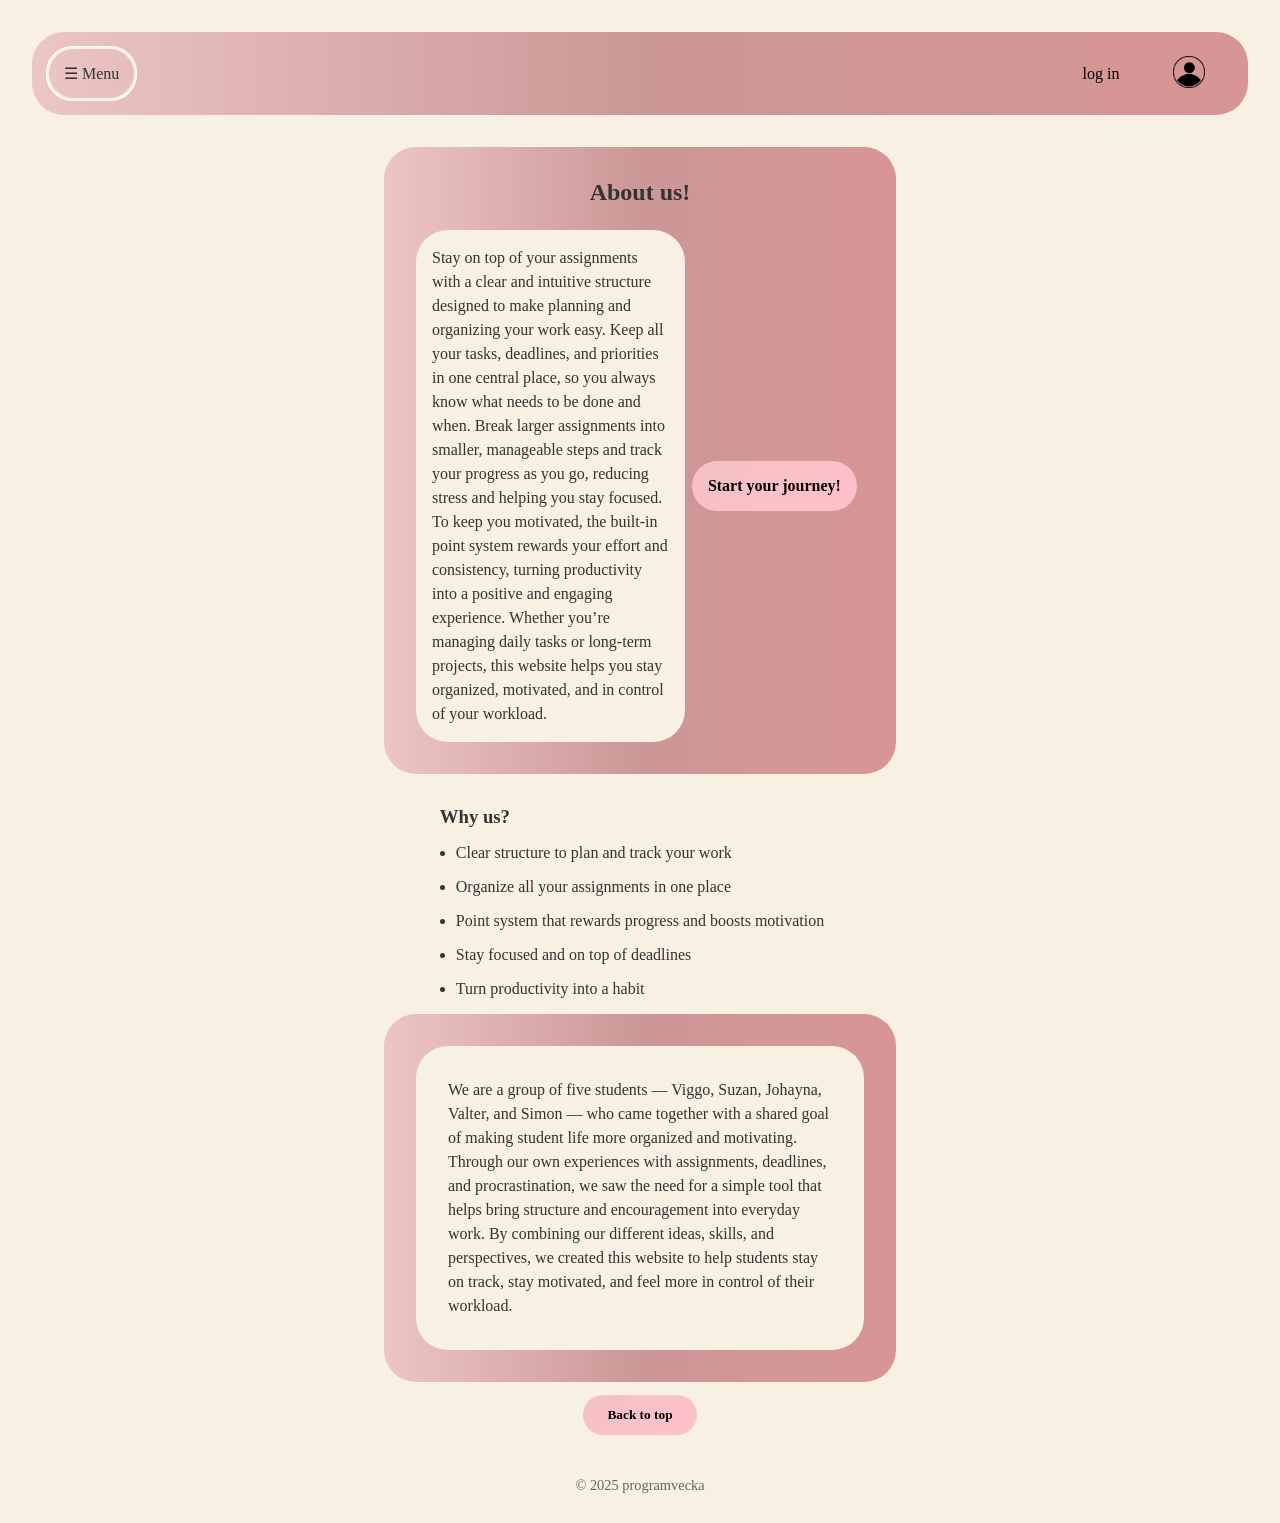
<file: index.html>
<!DOCTYPE html>
<html lang="en">
<head>
  <meta charset="UTF-8">
  <meta name="viewport" content="width=device-width, initial-scale=1.0">
  <title>Document</title>
  <link rel="stylesheet" href="style.css">
</head>
<body id="top">
  <header class="navbar">
    <div class="drop">
      <div class="hamburger">
        <p>☰ Menu</p>
      </div>
      <div class="dropdown-content">
        <nav>
          <ul>
            <a class="navlink" href="assignment.html">Assignments</a>
            <a class="navlink" href="stats.html">Current stats</a>
            <a class="navlink" href="character.html"> Character</a>
          </ul>
        </nav>
      </div>
    </div>

    <a id="login" href="login.html">log in</a>
   <a href="character.html"><img src="icon-gubbe.png" ></a> 

  </header>

  <main>

    <h1 class="loga"></h1>

    <section class="frontpage"> 
      <h2>About us!</h2>
      <div class="YUH">
        <p>Stay on top of your assignments with a clear and intuitive structure designed to make planning and organizing your work easy. Keep all your tasks, deadlines, and priorities in one central place, so you always know what needs to be done and when. Break larger assignments into smaller, manageable steps and track your progress as you go, reducing stress and helping you stay focused. To keep you motivated, the built-in point system rewards your effort and consistency, turning productivity into a positive and engaging experience. Whether you’re managing daily tasks or long-term projects, this website helps you stay organized, motivated, and in control of your workload.</p>
        <a href="login.html">Start your journey!</a>
      </div>
        
    </section>

    <section class="bullet">
      <h3>Why us?</h3>
      <ul>
        <li>Clear structure to plan and track your work</li>
        <li>Organize all your assignments in one place</li>
        <li>Point system that rewards progress and boosts motivation</li>
        <li>Stay focused and on top of deadlines</li>
        <li>Turn productivity into a habit</li>
      </ul>
    </section>

    <section class="Aboutus">
      <p id="us">We are a group of five students — Viggo, Suzan, Johayna, Valter, and Simon — who came together with a shared goal of making student life more organized and motivating. Through our own experiences with assignments, deadlines, and procrastination, we saw the need for a simple tool that helps bring structure and encouragement into everyday work. By combining our different ideas, skills, and perspectives, we created this website to help students stay on track, stay motivated, and feel more in control of their workload.</p>
    </section>

    <div id="totop">
     <button id="button"> <a href="#top">Back to top </a></button>
    </div>
  </main>

  <footer>
    <p>&copy 2025 programvecka</p>
  </footer>
  
</body>
</html>
</file>
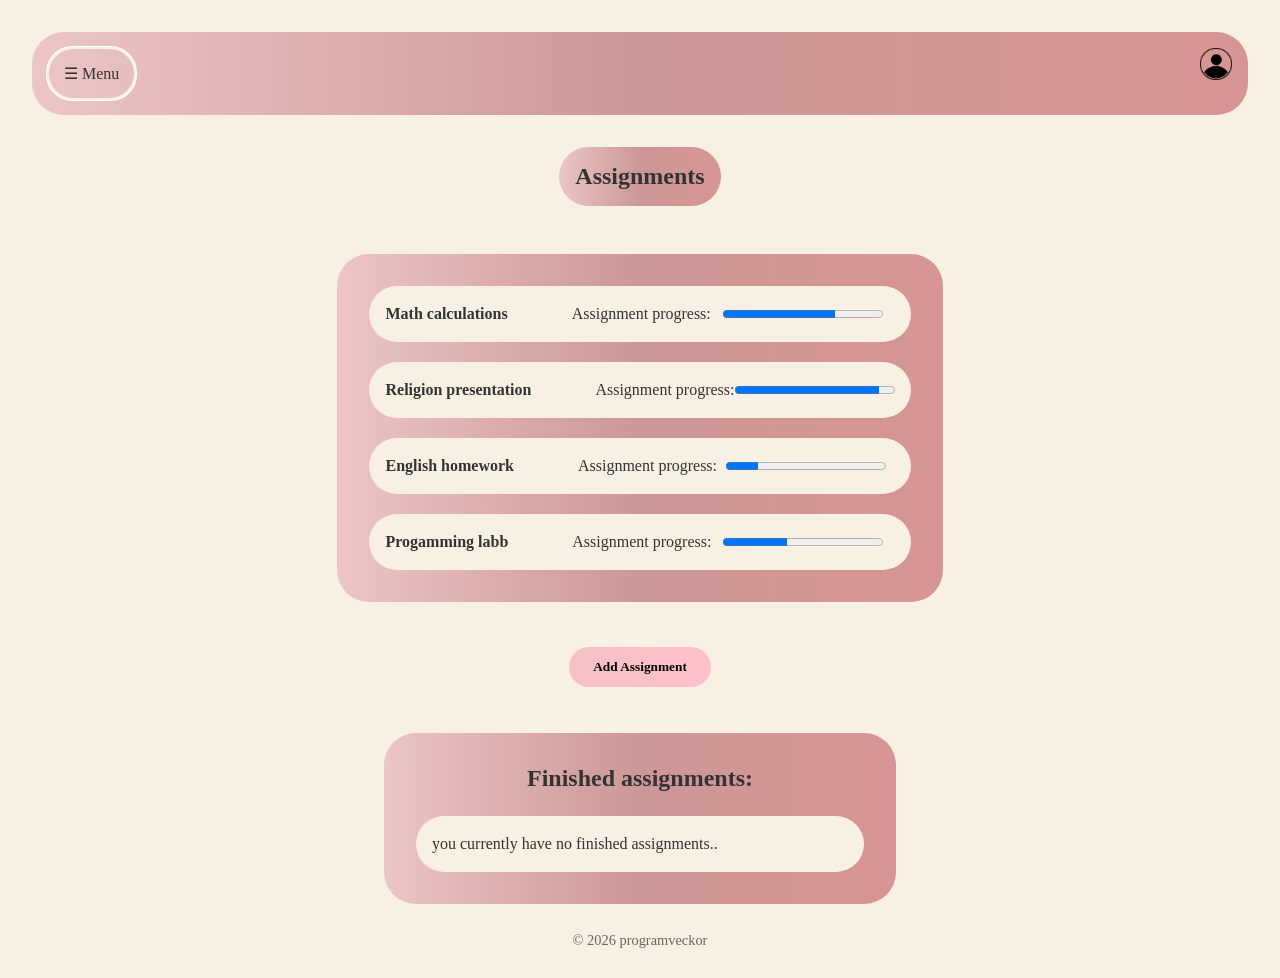
<file: assignment.html>
<!DOCTYPE html>
<html lang="en">
<head>
    <meta charset="UTF-8">
    <meta name="viewport" content="width=device-width, initial-scale=1.0">
    <title>Document</title>
    <link rel="stylesheet" href="style.css">
</head>
<body>
<header class="navbar">
  <div class="drop">
    <div class="hamburger">
       <p>☰ Menu</p>
    </div>
    <div class="dropdown-content">
      <nav>
        <ul>
          <a class="navlink" href="index.html">Home</a>
          <a class="navlink" href="assignment.html">Assignments</a>
          <a class="navlink" href="stats.html">Current stats</a>
          <a class="navlink" href="character.html">Character</a>
        </ul>
      </nav>
    </div>
  </div>

  <img src="icon-gubbe.png">
</header>
    <main>

      <section id="topassign">
        <h1>Assignments</h1>
      </section>

        <section class="assignments">
            <Div class="assign">
            <p>Math calculations</p>
            <label for="assignment"> Assignment progress:</label>
            <progress id="file" max="100" value="70">70%</progress>
          </Div>
          <Div class="assign">
            <p>Religion presentation</p>
            <label for="assignment"> Assignment progress:</label>
            <progress id="file" max="100" value="90">90%</progress>
          </Div>
          <Div class="assign">
            <p>English homework</p>
            <label for="assignment"> Assignment progress:</label>
            <progress id="file" max="100" value="20">20%</progress>
          </Div>
          <Div class="assign">
            <p>Progamming labb</p>
            <label for="assignment"> Assignment progress:</label>
            <progress id="file" max="100" value="40">40%</progress>
          </Div>
        </section>

        <section class="addAssignment">
          <button id="button">Add Assignment</button>
        </section>

        <section class="achievments">
          <h2>Finished assignments:</h2>
          <div id="done">
            <Div>
               <p>you currently have no finished assignments..</p>
          </Div>
        </section>
      </main>
      
  <footer>&copy 2026 programveckor</footer>
</body>
</html>
</file>
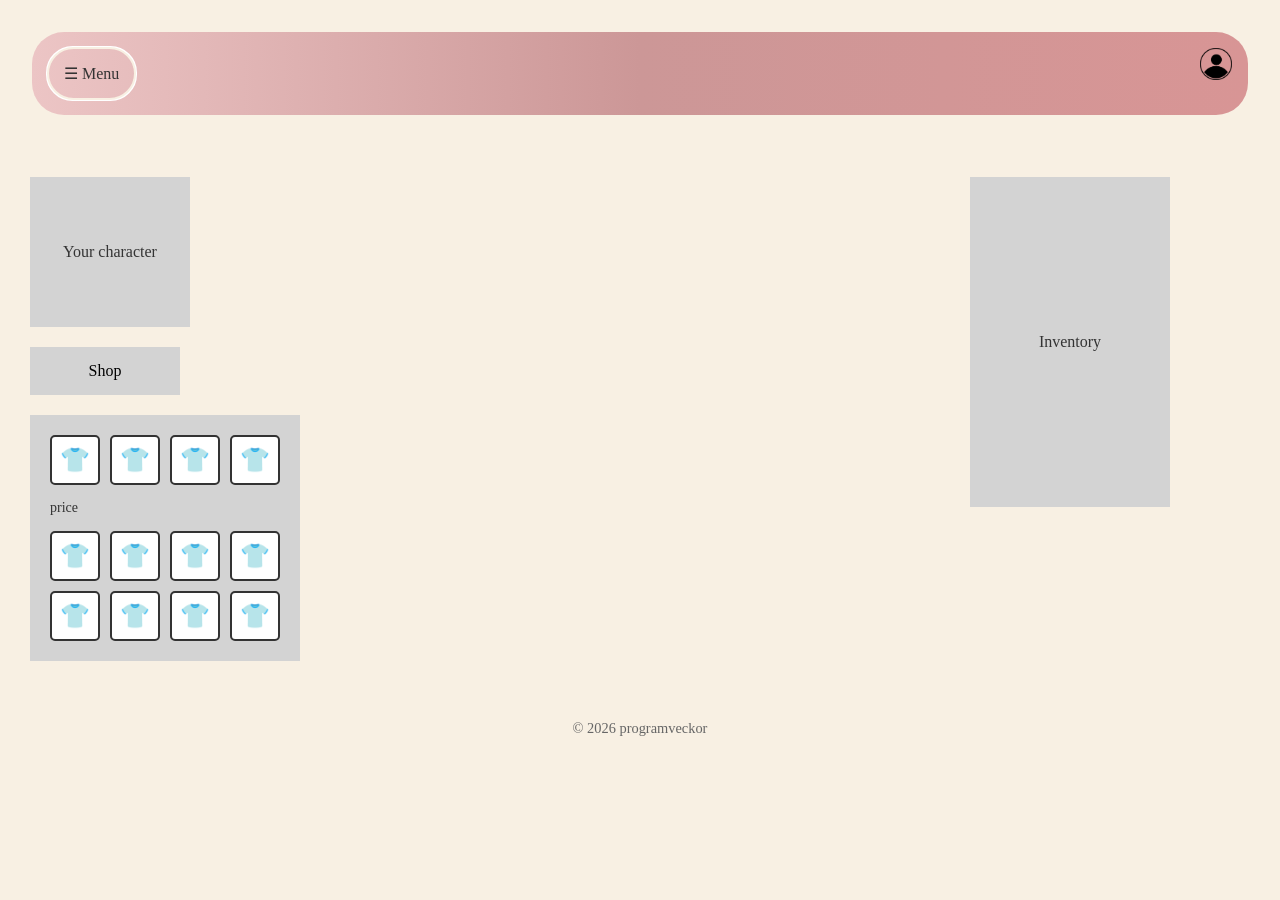
<file: character.html>
<!DOCTYPE html>
<html lang="en">
<head>
    <meta charset="UTF-8">
    <meta name="viewport" content="width=device-width, initial-scale=1.0">
    <title>Character Shop</title>
    <link rel="stylesheet" href="style.css">
</head>
<body>
<header class="navbar">
    <div class="drop">
      <div class="hamburger">
        <p>☰ Menu</p>
      </div>
      <div class="dropdown-content">
        <nav>
          <ul>
            <a class="navlink" href="index.html">Home</a>
            <a class="navlink" href="assignment.html">Assignments</a>
            <a class="navlink" href="stats.html">Current stats</a>
            <a class="navlink" href="character.html">Character</a>
          </ul>
        </nav>
      </div>
    </div>

    <img src="icon-gubbe.png">

  </header>

    <main class="container">
        <div class="left-section">
            <div class="character-box">
                <p>Your character</p>
            </div>

            <button class="shop-btn">Shop</button>

            <div class="shop-grid">
                <div class="shop-item">
                    <div class="item-icon">👕</div>
                </div>
                <div class="shop-item">
                    <div class="item-icon">👕</div>
                </div>
                <div class="shop-item">
                    <div class="item-icon">👕</div>
                </div>
                <div class="shop-item">
                    <div class="item-icon">👕</div>
                </div>
                <div class="price-label">price</div>
                <div class="shop-item">
                    <div class="item-icon">👕</div>
                </div>
                <div class="shop-item">
                    <div class="item-icon">👕</div>
                </div>
                <div class="shop-item">
                    <div class="item-icon">👕</div>
                </div>
                <div class="shop-item">
                    <div class="item-icon">👕</div>
                </div>
                <div class="shop-item">
                    <div class="item-icon">👕</div>
                </div>
                <div class="shop-item">
                    <div class="item-icon">👕</div>
                </div>
                <div class="shop-item">
                    <div class="item-icon">👕</div>
                </div>
                <div class="shop-item">
                    <div class="item-icon">👕</div>
                </div> 
            </div>
        </div>

        <div class="inventory-box">
            <p>Inventory</p>
        </div>
    </main>

  <footer>&copy; 2026 programveckor</footer>
</body>
</html>
</file>
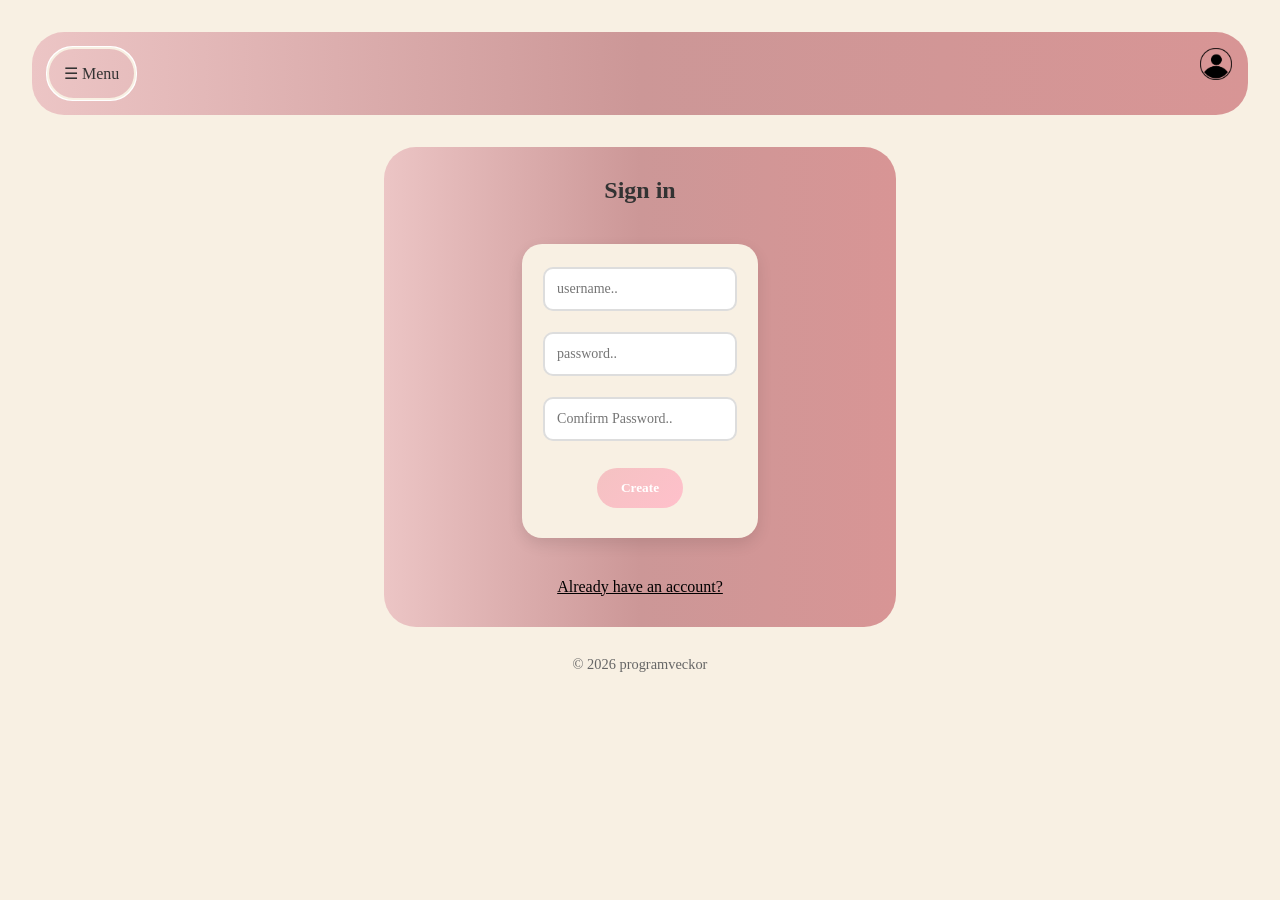
<file: create.html>
<!DOCTYPE html>
<html lang="en">
<head>
  <meta charset="UTF-8">
  <meta name="viewport" content="width=device-width, initial-scale=1.0">
  <title>Document</title>
  <link rel="stylesheet" href="style.css">
</head>

  <header class="navbar">
    <div class="drop">
      <div class="hamburger">
        <p>☰ Menu</p>
      </div>
      <div class="dropdown-content">
        <nav>
          <ul>
            <a class="navlink" href="index.html">Home</a>
            <a class="navlink" href="assignment.html">Assignments</a>
            <a class="navlink" href="stats.html">Current stats</a>
            <a class="navlink" href="character.html">Character</a>
          </ul>
        </nav>
      </div>
    </div>

    <img src="icon-gubbe.png">

  </header>

<body>
  <main>
    <section>
      <div class="log-in">
        <h1>Sign in</h1>
        <form id="Login">
          <input type="text" placeholder="username.." required>
          <input type="text" placeholder="password.." required>
          <input type="text" placeholder="Comfirm Password.." required>
          <button id="button" type="submit">
            <a id="create-a" href="stats.html">Create</a>
          </button>
        </form>

        <a id="link" type="button" href="login.html">Already have an account?</a>

      </div>
    </section>
  </main>

  <footer>&copy 2026 programveckor</footer>

</body>
</html>
</file>
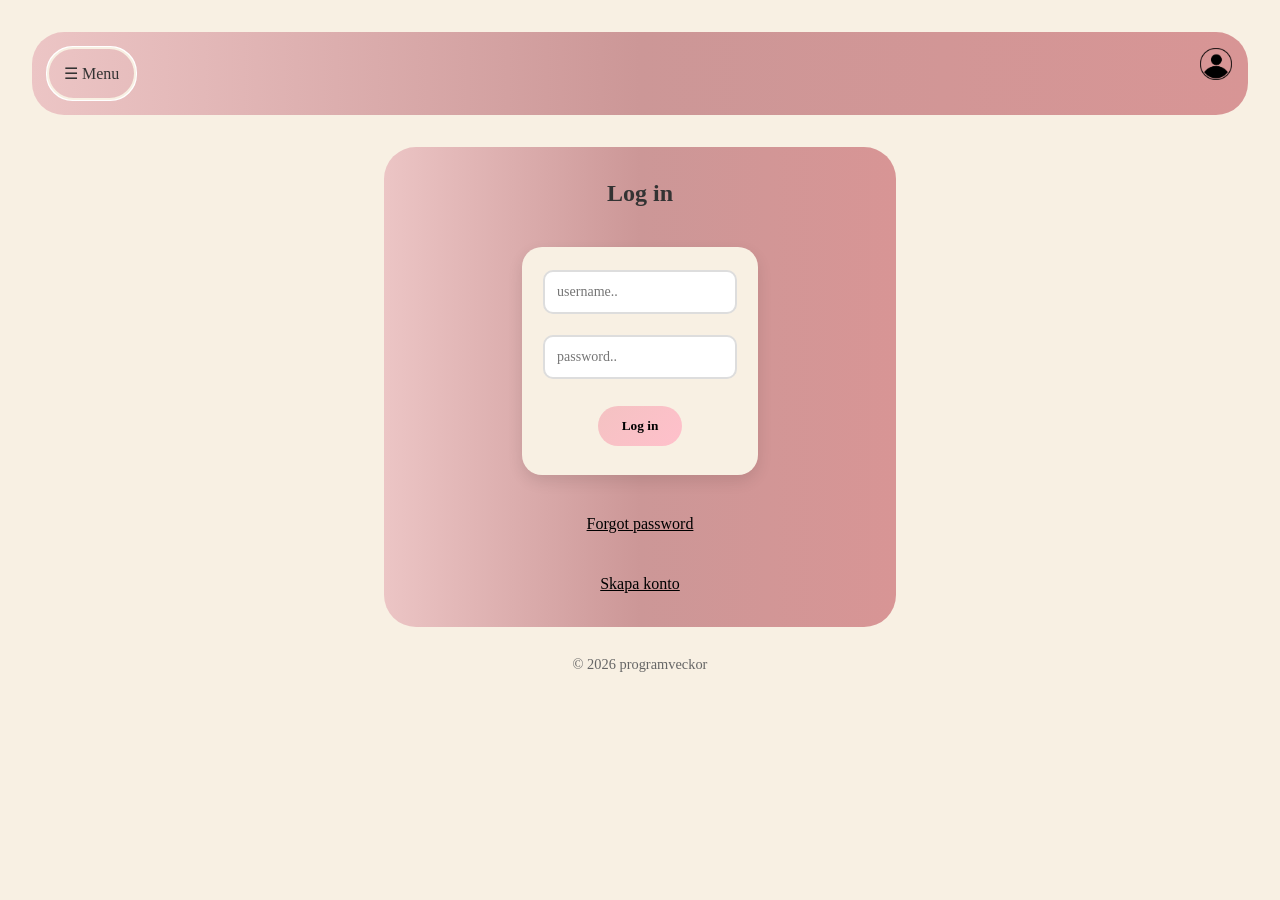
<file: login.html>
<!DOCTYPE html>
<html lang="en">
<head>
  <meta charset="UTF-8">
  <meta name="viewport" content="width=device-width, initial-scale=1.0">
  <title>Document</title>
  <link rel="stylesheet" href="style.css">
</head>

<body>

   <header class="navbar">
    <div class="drop">
      <div class="hamburger">
        <p>☰ Menu</p>
      </div>
      <div class="dropdown-content">
        <nav>
          <ul>
            <a class="navlink" href="index.html">Home</a>
            <a class="navlink" href="assignment.html">Assignments</a>
            <a class="navlink" href="stats.html">Current stats</a>
            <a class="navlink" href="character.html">Character</a>
          </ul>
        </nav>
      </div>
    </div>

    <img src="icon-gubbe.png">

  </header>

  <main>
    <section>
      <div class="log-in">
        <h1>Log in</h1>
        <form id="Login">
          <input type="text" placeholder="username.." required>
          <input type="text" placeholder="password.." required>
          <button id="button" type="submit">Log in</button>
        </form>

        <a id="link" type="button" href="">Forgot password</a>
        <a id="link" type="button" href="create.html">Skapa konto</a>

      </div>
    </section>
  </main>

  <footer>&copy 2026 programveckor</footer>
</body>

</html>
</file>
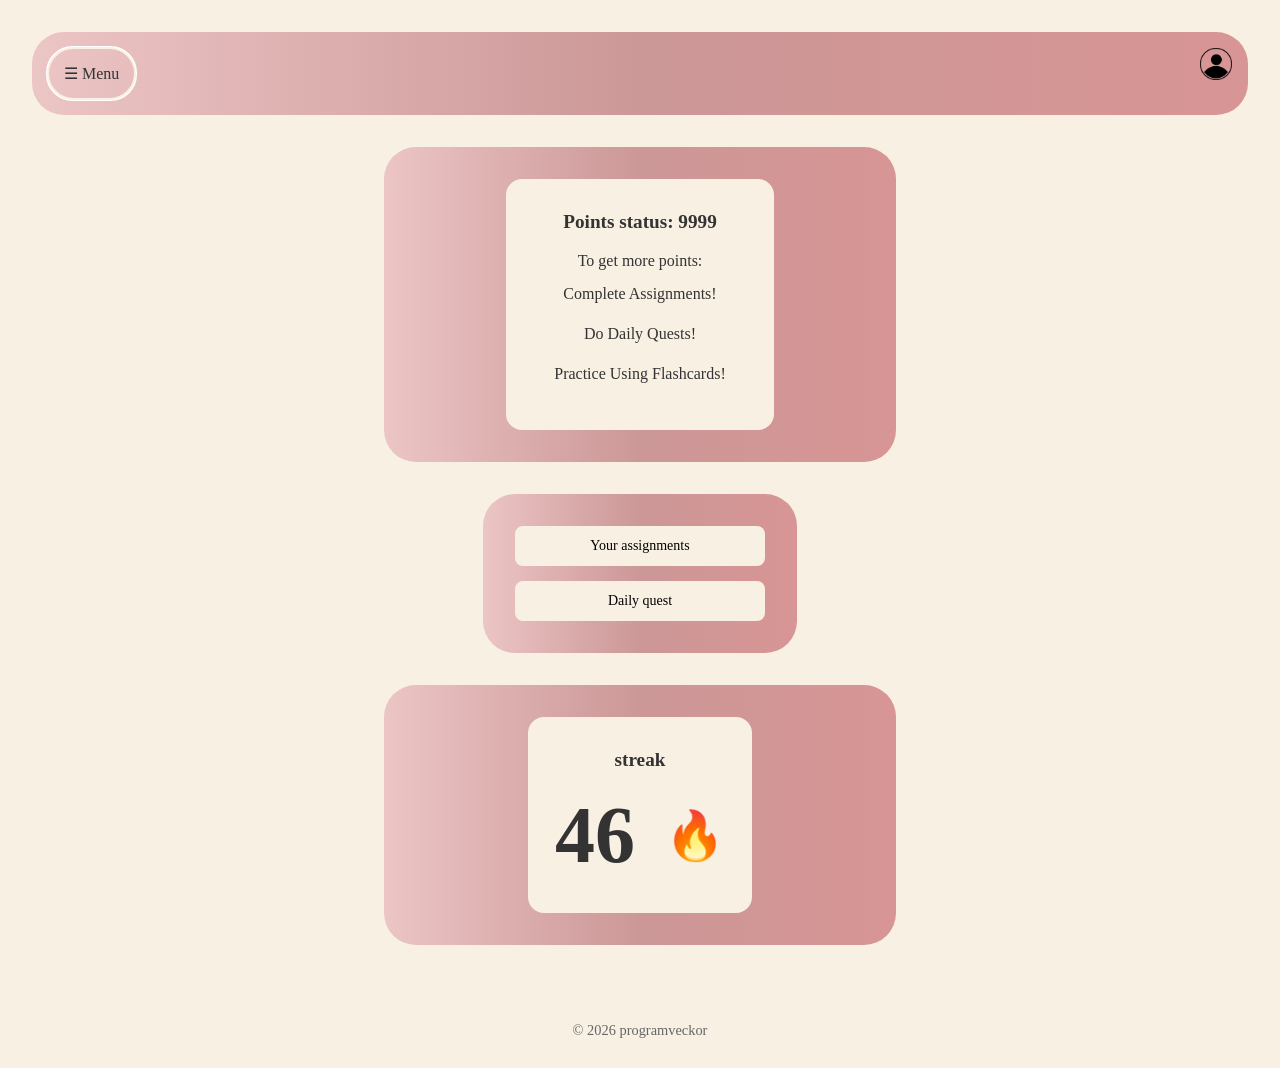
<file: stats.html>
<!DOCTYPE html>
<html lang="en">
<head>
  <meta charset="UTF-8">
  <meta name="viewport" content="width=device-width, initial-scale=1.0">
  <title>Stats Page</title>
  <link rel="stylesheet" href="style.css">
</head>

<body>

  <header class="navbar">
    <div class="drop">
      <div class="hamburger">
        <p>☰ Menu</p>
      </div>
      <div class="dropdown-content">
        <nav>
          <ul>
            <a class="navlink" href="index.html">Home</a>
            <a class="navlink" href="assignment.html">Assignments</a>
            <a class="navlink" href="stats.html">Current stats</a>
            <a class="navlink" href="character.html">Character</a>
          </ul>
        </nav>
      </div>
    </div>

    <img src="icon-gubbe.png">

  </header>

  <main>
    <section class="points-section">
      <div class="points-status">
        <h2>Points status: 9999</h2>
        <p class="subtitle">To get more points:</p>
        <ul class="points-list">
          <li>Complete Assignments!</li>
          <li>Do Daily Quests!</li>
          <li>Practice Using Flashcards!</li>
        </ul>
      </div>
    </section>

    <section class="buttons-section">
      <button class="action-btn"><a href="assignment.html" assignments>Your assignments</a></button>
      <button class="action-btn">Daily quest</button>
    </section>

    <section class="streak-section">
      <div class="streak-container">
        <h2>streak</h2>
        <div class="streak-display">
          <span class="streak-number">46</span>
          <span class="fire-icon">🔥</span>
        </div>
      </div>
    </section>
  </main>

  <footer>&copy; 2026 programveckor</footer>
</body>

</html>
</file>
<file: style.css>
*{
  font-family: "quicksand";
  box-sizing: border-box;
  margin: 0;
  padding: 0;
}

html{
  scroll-behavior: smooth;
}

body {
  margin: 0;
  background: #f8f0e3;
  color: #333;
}


.log-in{
  display: flex;
  flex-direction: column;
  justify-content: center;
  width: 40%;
  height: 30em;
  margin: auto;
  gap: 40px;
  border-radius: 2rem;
  padding: 60px 20px;
  background: linear-gradient(to right, #ecc5c5, #cc9797,#d89595);
}

.log-in a{
  margin: auto;
  width: max-content;
  max-height: fit-content;
  text-decoration: none;
  color: black;
}
.log-in a:hover{
  color: rgb(41, 41, 152);
}

#create-a{
  color:white;
}

a#link{
  text-decoration: underline;
  padding-bottom: 0.1em;
}


form#Login{
  display: flex;
  flex-direction: column;
  width: 50%;
  margin: auto;
  flex: 1 1 300px;
  flex-wrap: wrap;
  background: #f8f0e3;
  padding: 1em;
  border-radius: 20px;
  box-shadow: 0 6px 15px rgba(0, 0, 0, 0.1);
}

input{
  width: 95%;
  margin-bottom: 15px;
  padding: 12px;
  border: 2px solid #ddd;
  border-radius: 10px;
  font-size: 14px;
  transition: border-color 0.3s ease;
  flex-basis: auto;
  margin: auto;
  margin-top: 0.5em;
  margin-bottom: 1em;
}


button:hover{
  transform: scale(1.05);
  box-shadow: 0px 4px 15px rgba(0, 0, 0, 0.1);
}

h1{
  justify-content: center;
  width: max-content;
  align-self: center;
  flex-basis: auto;
  margin: auto;
}

.navbar{
  background: linear-gradient(to right, #ecc5c5, #cc9797,#d89595);
  display: flex;
  flex-direction: row;
  border-radius: 2em;
  padding: 1em;
  margin: 2em;
}

.navbar p{
padding: 0.5em;

}

.navbar #login{
  margin: auto;
  margin-left: 80%;
  text-decoration: none;
  color: black;
}

.navbar img{
  width: 2em;
  height: 2em;
  margin-inline-start: auto;
}

.navbar a{
  margin: auto;
}



.drop{
position: relative;
display: inline-block;
}


.hamburger{
  border-radius: 2em;
  outline-width: 0.3em;
  outline: auto;
  outline-color:#f8f0e3;
  padding: 0.5em;
}

#button {
  background: linear-gradient(135deg, #F4C2C2 0%, #FFC0CB 100%);
  padding: 12px 24px;
  border: none;
  border-radius: 25px;
  color: black;
  font-weight: bold;
  cursor: pointer;
  transition: 0.3s;
  width: max-content;
  margin: 1em;
  margin-left: auto;
  margin-right: auto;
}

#totop{
  margin: auto;
  width:max-content
}

#totop a{
  color: black;
  text-decoration: none;
}

.dropdown-content{
  display: none;
  position: absolute;
  background-color: #f1f1f1;
  min-width: 160px;
  box-shadow: 0px 8px 16px 0px rgba(0,0,0,0.2);
  z-index: 1;
}

.dropdown-content a{
  color: black;
   background: linear-gradient(to right, #ecc5c5, #cc9797,#d89595);
  padding: 12px 16px;
  text-decoration: none;
  display: block;
}

.drop:hover .dropdown-content{
  display: block;
}

.dropdown-content a:hover {
  text-decoration: underline;
}

.assignments{
  display: flex;
  flex-direction: column;
  gap: 20px;
  width: 60%;
  margin: auto;
  margin-top: 2em;
  background-color:#ddd;
  padding: 2em;
} 
.SubjetList{
  display: flex;
  flex-direction: row;
  gap: 20px;
  margin-bottom: 2em;
}

.addAssignment{
  display: flex;
  flex-direction: column;
  width: 40%;
  margin: auto;
  gap: 20px;
  padding: 2em;
  border-radius: 2em;
}

.frontpage, .Aboutus, .buttons-section,.points-section,.streak-section, .assignments, .achievments {
  background: linear-gradient(to right, #ecc5c5, #cc9797,#d89595);
  width: 40%;
  margin: auto;
  padding: 2em;
  border-radius: 2em;
}

 #topassign{
  background: linear-gradient(to right, #ecc5c5, #cc9797,#d89595);
  width: max-content;
  margin: auto;
  margin-bottom: 3em;
  border-radius: 2em;
  padding: 1em;
 }

.frontpage h2{
  width: max-content;
  margin: auto;
  padding-bottom: 1em;
}

.assignments{
width: fit-content;
}

.assign{
  background: #f8f0e3;
  padding: 1em;
  border-radius: 2em;
  line-height: 1.5em;
  display: flex;
}

.assign p{
  font-weight: bold;
  width: max-content;
}

.assign label{
  margin-left: 4em;

}

.assign #file{
margin: auto;
}

.achievments h2{
  margin: auto;
  width: max-content;
  margin-bottom: 1em;
}

#done{
  background: #f8f0e3;
  padding: 1em;
  border-radius: 2em;
  line-height: 1.5em;
  display: flex;
}

.YUH{
  display: flex;
}

.YUH p{
  width: 60%;
  background: #f8f0e3;
  padding: 1em;
  border-radius: 2em;
  line-height: 1.5em;
}


.YUH a{
width: max-content;
padding: auto;
margin: auto;
text-decoration: none;
background: linear-gradient(135deg, #F4C2C2 0%, #FFC0CB 100%);
border: none;
border-radius: 2em;
color: black;
font-weight: bold;
cursor: pointer;
transition: 0.3s;
padding: 1em;
}


.bullet{
  width: max-content;
  margin: auto;
  margin-top: 2em;
}

.bullet li{
margin: 1em;
}

#us{
  background-color: #f8f0e3;;
  padding: 2em;
  border-radius: 2em;
  line-height: 1.5em;
}

.points-section{
  display: flex;
  justify-content: center;
  margin-top: 2em;
}

.points-status{
  background: #f8f0e3;
  width: 60%;
  padding: 2em;
  border-radius: 1em;
  text-align: center;
}

.points-status h2{
  margin-bottom: 1em;
  font-size: 1.2em;
}

.subtitle{
  margin-bottom: 0.5em;
}

.subtitle-bold{
  font-weight: bold;
  margin-bottom: 1em;
}

.points-list{
  list-style: none;
  padding: 0;
  line-height: 2;
}

.points-list li{
  margin: 0.5em 0;
}

.buttons-section{
  display: flex;
  flex-direction: column;
  align-items: center;
  gap: 15px;
  margin-top: 2em;
  width: max-content;
}

.action-btn{
  background: #f8f0e3;
  padding: 12px 40px;
  border: none;
  border-radius: 8px;
  color: black;
  font-weight: normal;
  cursor: pointer;
  transition: 0.3s;
  width: 250px;
  font-size: 14px;
  text-decoration: none;
}

.action-btn a{
  text-decoration: none;
  color: black;
}

.action-btn:hover{
  background: #eecfbd;
  transform: scale(1.05);
}

.streak-section{
  display: flex;
  justify-content: center;
  margin-top: 2em;
  margin-bottom: 3em;
}

.streak-container{
  background: #f8f0e3;
  width: 50%;
  padding: 2em;
  border-radius: 1em;
  text-align: center;
}

.streak-container h2{
  margin-bottom: 1em;
  font-size: 1.2em;
}

.streak-display{
  display: flex;
  justify-content: center;
  align-items: center;
  gap: 30px;
  margin-top: 1em;
}

.streak-number{
  font-size: 5em;
  font-weight: bold;
}

.fire-icon{
  font-size: 3em;
}
#openbutton{
display: block;
}

.formAdd{
  display: none;

}

footer{
  text-align: center;
  padding: 2em;
  color: #666;
  font-size: 0.9em;
}


.menu-btn {
    font-weight: bold;
    cursor: pointer;
}

.user-icon {
    width: 35px;
    height: 35px;
    border-radius: 50%;
    display: flex;
    align-items: center;
    justify-content: center;
    font-size: 20px;
    cursor: pointer;
}

.container {
    display: flex;
    gap: 20px;
    padding: 30px;
    max-width: 1200px;
}

.left-section {
    flex: 1;
    display: flex;
    flex-direction: column;
    gap: 20px;
}

.character-box {
    background-color: #d3d3d3;
    width: 160px;
    height: 150px;
    display: flex;
    align-items: center;
    justify-content: center;
    text-align: center;
    padding: 20px;
}

.shop-btn {
    width: 150px;
    padding: 15px;
    background-color: #d3d3d3;
    border: none;
    cursor: pointer;
    font-size: 16px;
}

.shop-grid {
    background-color: #d3d3d3;
    padding: 20px;
    display: grid;
    grid-template-columns: repeat(4, 1fr);
    gap: 10px;
    width: fit-content;
}

.shop-item {
    width: 50px;
    height: 50px;
    background-color: white;
    border: 2px solid #333;
    border-radius: 5px;
    display: flex;
    align-items: center;
    justify-content: center;
    cursor: pointer;
}

.item-icon {
    font-size: 24px;
}

.price-label {
    grid-column: 1 / 5;
    text-align: left;
    font-size: 14px;
    padding: 5px 0;
}

.inventory-box {
    width: 200px;
    height: 330px;
    background-color: #d3d3d3;
    display: flex;
    align-items: center;
    justify-content: center;
    text-align: center;
    padding: 20px;
}
</file>
